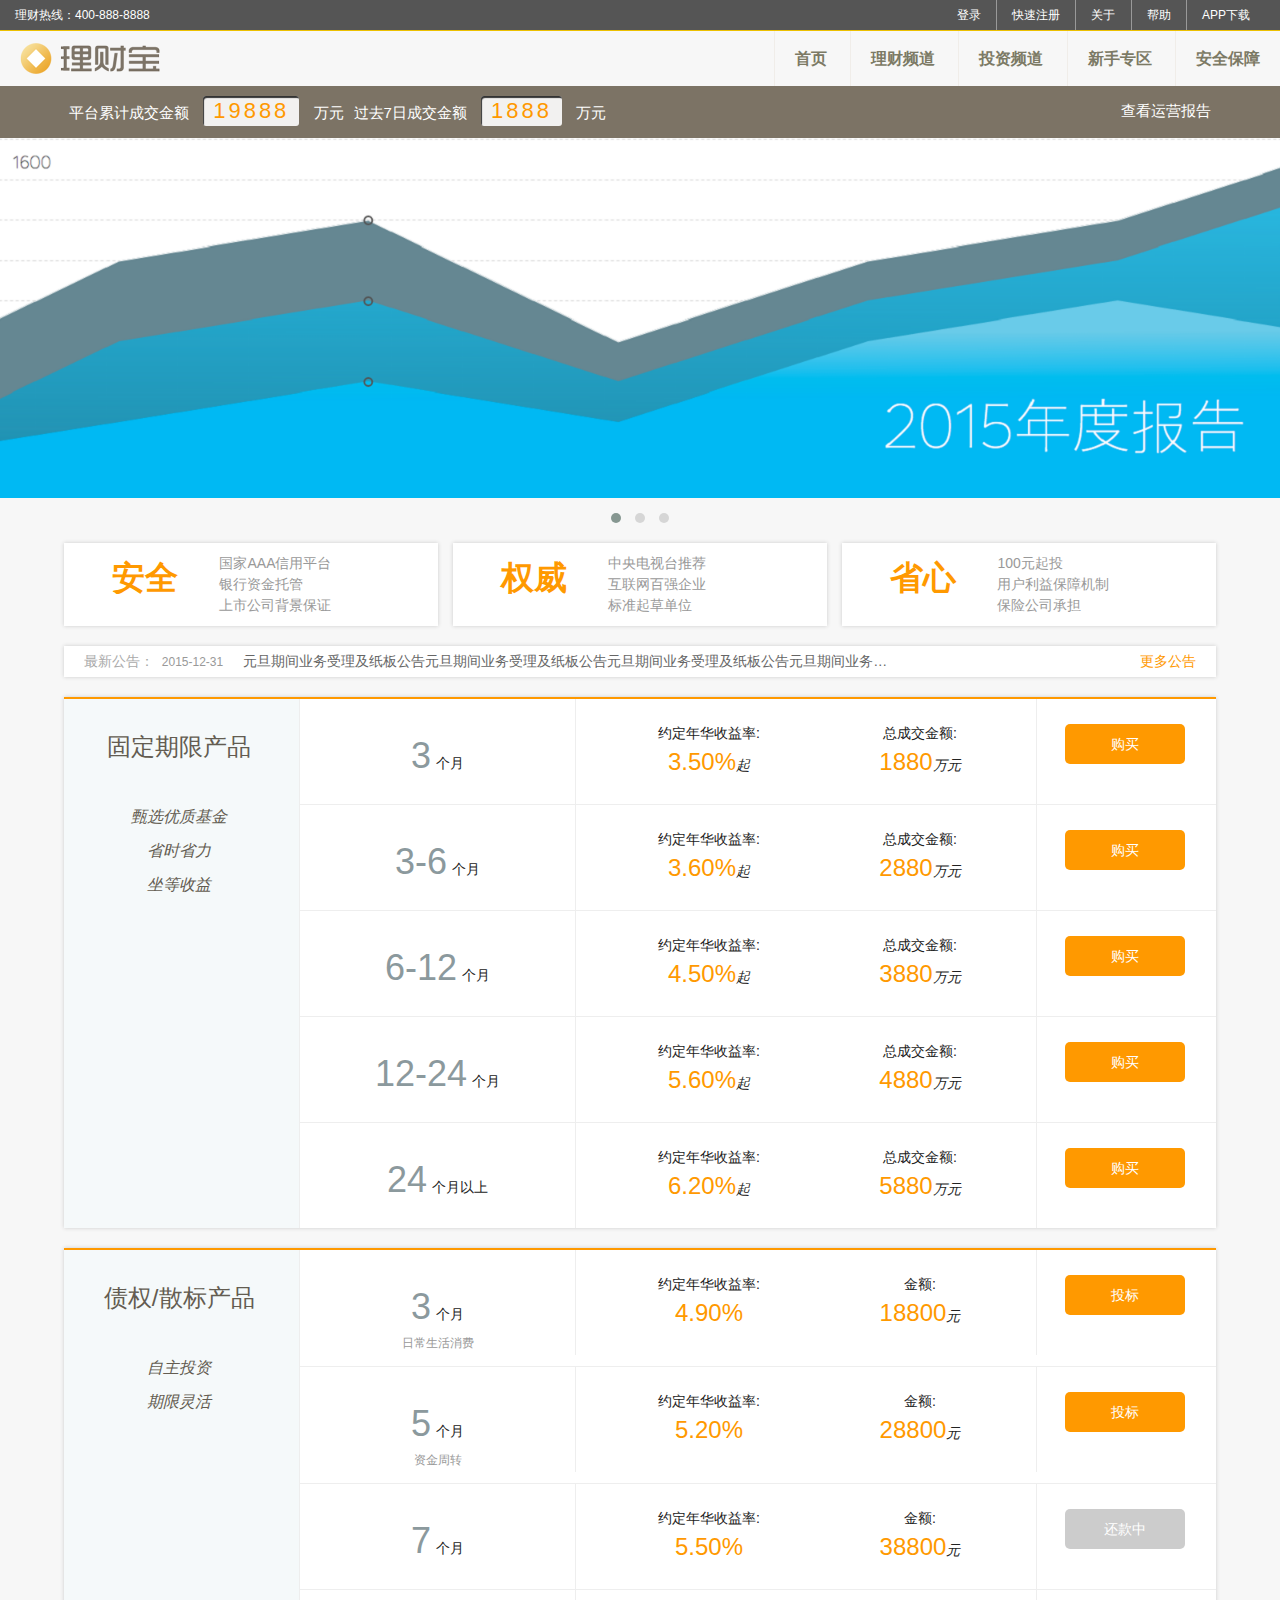
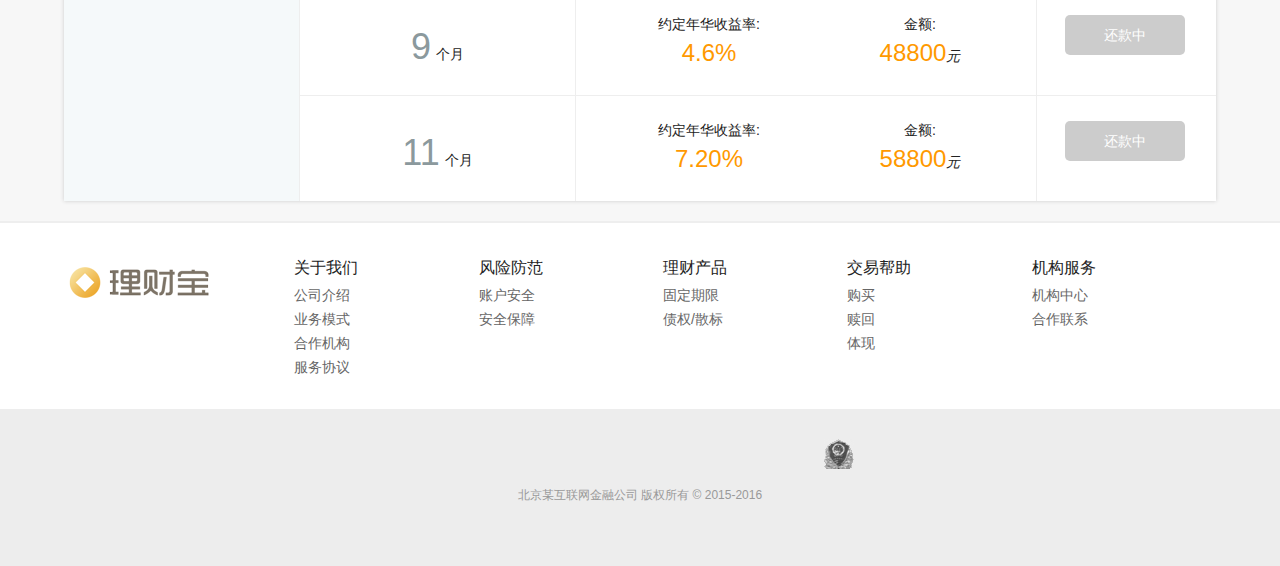
<file: index.html>
<!DOCTYPE html>
<html lang="en">
<head>
    <meta charset="UTF-8">
    <meta http-equiv="x-ua-compatible" content="ie=edge">
    <title>理财宝 首页</title>
    <meta name="viewport" content="width=device-width,initial-scale=1">
    <!--<link rel="stylesheet" href="src/css/resets.css">-->
    <!--normalize比resizes好-->
    <link rel="stylesheet" href="css/normalize.css">
    <link rel="stylesheet" href="js/vender/owl.carousel/assets/owl.carousel.css">
    <link rel="stylesheet" href="js/vender/owl.carousel/assets/owl.theme.default.css">
    <link rel="stylesheet" href="css/main.css">
</head>
<body>

<!--[if lte ie8]>
<p class="browserupdate">您的浏览器版本太低，请点击<a href="http://browerhappy.com">这里</a>进行更新以获得更好的用户体验</p>
<![endif]-->

<header>

    <nav class="top">
        <span class="tel">理财热线：400-888-8888</span>
        <ul>
            <li><a href="#">登录</a></li>
            <li><a href="#">快速注册</a></li>
            <li><a href="#">关于</a></li>
            <li><a href="#">帮助</a></li>
            <li><a href="#">APP下载</a></li>
        </ul>
    </nav>
    <nav class="main">
        <a href="#" class="brand"><img src='img/logo@1x.png' alt="回到首页"></a>
        <ul>
            <li><a href="#">首页</a></li>
            <li><a href="#">理财频道</a></li>
            <li><a href="#">投资频道</a></li>
            <li><a href="#">新手专区</a></li>
            <li><a href="#">安全保障</a></li>
        </ul>
    </nav>
</header>

<main class="container">

    <section class="transaction">
        <div class="trans-content clearfix">

            <div class="trans-data">
                <span>平台累计成交金额</span>
                <span class="trans-money">19888</span>
                <span>万元</span>
            </div>
            <div class="trans-data">
                <span>过去7日成交金额</span>
                <span class="trans-money">1888</span>
                <span>万元</span>
            </div>
            <div class="trans-report">
                <a href="#">查看运营报告</a>
            </div>
        </div>
    </section>

<!--广告-->
    <section class="ad">
        <div id="owl-example" class="owl-carousel owl-theme">
            <div class="item">
                <picture>
                    <source srcset="img/ad001-l.png" media="(min-width:800px)"/>
                    <source srcset="img/ad001-m.png" media="(min-width:480px)"/>

                    <img srcset="img/ad001.png" alt="2015年度报告">
                </picture>
            </div>
            <div class="item">
                <picture>
                    <source srcset="img/ad002-l.png" media="(min-width:800px)"/>
                    <source srcset="img/ad002-m.png" media="(min-width:480px)"/>

                    <img srcset="img/ad002.png" alt="新年红包">
                </picture>
            </div>
            <div class="item">
                <picture>
                    <source srcset="img/ad003-l.png" media="(min-width:800px)"/>
                    <source srcset="img/ad003-m.png" media="(min-width:480px)"/>
                    <img srcset="img/ad003.png" alt="新手秘籍">
                </picture>

            </div>
        </div>
    </section>

    <section class="feature">
        <div class="item">
            <h3>安全</h3>
            <p>国家AAA信用平台<br>银行资金托管<br>上市公司背景保证</p>
        </div>
        <div class="item">
            <h3>权威</h3>
            <p>中央电视台推荐<br>互联网百强企业<br>标准起草单位</p>
        </div>
        <div class="item">
            <h3>省心</h3>
            <p>100元起投<br>用户利益保障机制<br>保险公司承担</p>
        </div>
    </section>

    <section class="notice clearfix">
        <a href="#"><span>2015-12-31</span>元旦期间业务受理及纸板公告元旦期间业务受理及纸板公告元旦期间业务受理及纸板公告元旦期间业务受理及纸板公告元旦期间业务受理及纸板公告元旦期间业务受理及纸板公告元旦期间业务受理及纸板公告元旦期间业务受理及纸板公告元旦期间业务受理及纸板公告</a>
        <a href="#" class="more">更多公告</a>
    </section>

    <section class="product clearfix">
        <h2>
            固定期限产品
            <em>甄选优质基金</em>
            <em>省时省力</em>
            <em>坐等收益</em>
        </h2>
        <div class="product-content">
            <div class="item clearfix">
                <h3><em>3</em>个月</h3>
                <div class="info">
                    <p>约定年华收益率:<br/><span class="year-rate">3.50% </span><i>起</i></p>
                    <p>总成交金额:<br/><span class="money">1880 </span><i>万元</i></p>
                </div>
                <div class="buy">
                    <a href="#">购买</a>
                </div>
            </div>
            <div class="item clearfix">
                <h3><em>3-6</em>个月</h3>
                <div class="info">
                    <p>约定年华收益率:<br/><span class="year-rate">3.60% </span><i>起</i></p>
                    <p>总成交金额:<br/><span class="money">2880 </span><i>万元</i></p>
                </div>
                <div class="buy">
                    <a href="#">购买</a>
                </div>
            </div>
            <div class="item clearfix">
                <h3><em>6-12</em>个月</h3>
                <div class="info">
                    <p>约定年华收益率:<br/><span class="year-rate">4.50% </span><i>起</i></p>
                    <p>总成交金额:<br/><span class="money">3880 </span><i>万元</i></p>
                </div>
                <div class="buy">
                    <a href="#">购买</a>
                </div>
            </div>
            <div class="item clearfix">
                <h3><em>12-24</em>个月</h3>
                <div class="info">
                    <p>约定年华收益率:<br/><span class="year-rate">5.60% </span><i>起</i></p>
                    <p>总成交金额:<br/><span class="money">4880 </span><i>万元</i></p>
                </div>
                <div class="buy">
                    <a href="#">购买</a>
                </div>
            </div>
            <div class="item clearfix">
                <h3><em>24</em>个月以上</h3>
                <div class="info">
                    <p>约定年华收益率:<br/><span class="year-rate">6.20% </span><i>起</i></p>
                    <p>总成交金额:<br/><span class="money">5880 </span><i>万元</i></p>
                </div>
                <div class="buy">
                    <a href="#">购买</a>
                </div>
            </div>
        </div>
    </section>

    <section class="product clearfix">
        <h2>
            债权/散标产品
            <em>自主投资</em>
            <em>期限灵活</em>
        </h2>
        <div class="product-content">
            <div class="item clearfix">
                <h3><em>3</em>个月 <i>日常生活消费</i></h3>
                <div class="info">
                    <p>约定年华收益率:<br/><span class="year-rate">4.90% </span></p>
                    <p>金额:<br/><span class="money">18800 </span><i>元</i></p>
                </div>
                <div class="buy">
                    <a href="#">投标</a>
                </div>
            </div>
            <div class="item clearfix">
                <h3><em>5</em>个月 <i>资金周转</i></h3>
                <div class="info">
                    <p>约定年华收益率:<br/><span class="year-rate">5.20% </span></p>
                    <p>金额:<br/><span class="money">28800 </span><i>元</i></p>
                </div>
                <div class="buy">
                    <a href="#">投标</a>
                </div>
            </div>
            <div class="item clearfix">
                <h3><em>7</em>个月</h3>
                <div class="info">
                    <p>约定年华收益率:<br/><span class="year-rate">5.50% </span></p>
                    <p>金额:<br/><span class="money">38800 </span><i>元</i></p>
                </div>
                <div class="buy">
                    <a href="#" class="disabled">还款中</a>
                </div>
            </div>
            <div class="item clearfix">
                <h3><em>9</em>个月</h3>
                <div class="info">
                    <p>约定年华收益率:<br/><span class="year-rate">4.6% </span></p>
                    <p>金额:<br/><span class="money">48800 </span><i>元</i></p>
                </div>
                <div class="buy">
                    <a href="#" class="disabled">还款中</a>
                </div>
            </div>
            <div class="item clearfix">
                <h3><em>11</em>个月</h3>
                <div class="info">
                    <p>约定年华收益率:<br/><span class="year-rate">7.20% </span></p>
                    <p>金额:<br/><span class="money">58800 </span><i>元</i></p>
                </div>
                <div class="buy">
                    <a href="#" class="disabled">还款中</a>
                </div>
            </div>
        </div>
    </section>

    <section class="footer">
        <div class="footer-content clearfix">
            <p class="brand "></p>
            <ul>
                <li class="title">关于我们</li>
                <li><a href="#">公司介绍</a></li>
                <li><a href="#">业务模式</a></li>
                <li><a href="#">合作机构</a></li>
                <li><a href="#">服务协议</a></li>
            </ul>
            <ul>
                <li class="title">风险防范</li>
                <li><a href="#">账户安全</a></li>
                <li><a href="#">安全保障</a></li>
            </ul>
            <ul>
                <li class="title">理财产品</li>
                <li><a href="#">固定期限</a></li>
                <li><a href="#">债权/散标</a></li>
            </ul>
            <ul>
                <li class="title">交易帮助</li>
                <li><a href="#">购买</a></li>
                <li><a href="#">赎回</a></li>
                <li><a href="#">体现</a></li>
            </ul>
            <ul>
                <li class="title">机构服务</li>
                <li><a href="#">机构中心</a></li>
                <li><a href="#">合作联系</a></li>
            </ul>
        </div>
    </section>

</main>

<footer>

    <ul>
        <li><span class="icon icon-zfywxk">支付业务许可证</span></li>
        <li><span class="icon icon-pcirk">PCI认证</span></li>
        <li><span class="icon icon-visayz">Visa验证</span></li>
        <li><span class="icon icon-vsjmfw">VerSign加密服务</span></li>
        <li><span class="icon icon-wlgs">网络工商</span></li>
        <li><span class="icon icon-rzcx">电子商务协会认证诚信网</span></li>
        <li><span class="icon icon-gs">北京工商</span></li>
    </ul>
    <p>北京某互联网金融公司 版权所有 © 2015-2016</p>
</footer>


<script src="js/vender/jquery-3.1.1.min.js"></script>
<script src="js/vender/owl.carousel/owl.carousel.min.js"></script>
<!--引入该库  可以解决picture的兼容问题-->
<script src="js/vender/picturefill.min.js"></script>

<script src="js/main.js"></script>
<!--<script src="js/response.js"></script>-->
</body>
</html>
</file>
<file: css/main.css>
/*默认样式*/
html{
    font-size: 62.5%;
    color: #222;
}

/*设置被选中文字的样式*/
::selection{
    background-color: #FF6033;
    text-shadow: none;
}

ul{
    margin:0;
    padding:0;
}

li{
    list-style:none;
}

/*工具样式*/

/*在父元素中居中显示*/
.center-block{
    display: block;
    margin-right:auto;
    margin-left:auto;
}

.pull-right{
    float:right !important;
}

.pull-left{
    float:left !important;
}

.text-right{
    text-align: right !important;
}

.text-left{
    text-align: left !important;
}

.text-center{
    text-align:center !important;
}

.hide{
    display: none !important;
}

.show{
    display: block !important;
}

/*invisiblity隐藏之后占空间*/
.invisible{
    visibility: hidden;
}

.text-hide{
    font:0/0 a;    /*a是字体样式*/
    color:transparent;
    text-shadow: none;
    background-color: transparent;
    border:0;

}

.clearfix:before,.clearfix::after{
    content: ' ';
    display: table;
}

.clearfix:after{
    
    clear:both;
}


/*浏览器更新提示*/
.browserupdate{
    margin:0;
    padding: 1rem;
    background-color: #ccc;
}


/*自定义页面样式*/
body{
    font-size:1.2rem;
              /*12px*/
    line-height:1.5;
           /*便于阅读*/
    background-color: #F7F7F7;
}

a{
    color:#666;
    text-decoration: none;
}

a:hover ,a:active{
    color:#0ae;
    text-decoration: underline;
}

/*网站头部*/
header{
    width:100%;
}

header .top{
    line-height: 3rem;
    padding:0 1.5rem;
    color:#fff;
    background-color: #555;
    border-bottom: 1px #ecc000 solid;
}

header .top .tel{
    float:left;
}

header .top ul{
    text-align: right;
    /*font-size:0;*/
}

header .top ul li{
    display: inline-block;
    /*background-color: red;*/
    /*font-size:1.2rem;*/
}

/*选择第一个li之后的每一个li*/
header .top ul li + li{
    border-left:1px solid #999;
    margin-left:-3px;
}

header .top ul li a{
    display:inline-block;
    padding: 0 1.5rem;
    color:#fff;
}

header .main {
    padding:0;
}

header .main .brand{
    float:left;
    padding:1rem 1.5rem 0;
}

header .main ul{
    text-align: right;
}

header .main ul li {
    display: inline-block;
    border-left: 1px solid #f0ede9;
}

header .main ul li a{
    display: inline-block;
    padding:0 2rem;
    line-height:5.5rem;
    font-size:1.6rem;
    font-weight:bold;
    color:#7c7a65;
    text-decoration: none;
}

header .main ul li a:hover,
header .main ul li a:active,
header .main ul li a.active{
    color:#ffb300;
    background-color: #f8f6f1;
}

/*~~~~~~~~~~~~~~~~~~~头部响应式~~~~~~~~~~~~~~~~~~~*/
/*<=50*16(800)px*/
@media only screen and (max-width:50em){
    header .top ul li a{
        padding: 0 0.8rem;

    }
}
/*481~800px*/
@media only screen and (min-width:30.0625em) and (max-width:50em){

}
/*<=481px*/
@media only screen and (max-width:30em){
    header .top .tel,
    header .top ul li:nth-child(3),
    header .top ul li:nth-child(4){
        display: none;
    }
}


/*<=50*16(800)px*/
@media only screen and (max-width:50em){
    header .main .brand {
        display: block;
        float:none;
        margin:1.5rem auto 0.5rem;
        text-align: center;

    }

    header .main ul{
        text-align: center;
    }

    header .main ul li {
        border:none;
    }

    header .main ul li a {
        padding:0 1rem;
    }
}
/*481~800px*/
@media only screen and (min-width:30.0625em) and (max-width:50em){

}
/*<=481px*/
@media only screen and (max-width:30em){
    header .main ul li {
        line-height: 3rem;
    }

    header .main ul li:first-child {
        display: none;
    }

    header .main ul li a {
        font-weight: normal;
        padding: 0 0.5rem;
    }
}



/*网站主要内容*/
.container{
    width:100%;
}

.transaction{
    width:100%;
    background-color: #7c7365;
}

.trans-content{
    margin:0 auto;
    max-width:90%;
    font-size:1.5rem;
}

.trans-data {
    float: left;
    padding: 1rem .5rem;
    text-align: left;
}

.trans-data span {
    display: inline-block;
    line-height: 3rem;
    color: #fff;
}

.trans-data span.trans-money {
    font-size: 2.2rem;
    color: #ff9900;
    letter-spacing: 3px;
    margin: 0 1rem;
    padding: 0 1rem;
    border-radius: 3px;
    background-color: rgba(255, 255, 255, 0.9);
    box-shadow: 1px 2px 1px #333 inset;
}

.trans-report {
    text-align: right;
}

.trans-report a {
    display: inline-block;
    padding: 1rem .5rem;
    line-height: 3rem;
    color: #fff;
}

/*<=50*16(800)px*/
@media only screen and (max-width:50em){
    .trans-data {
        padding:1.2rem 0.2rem;
    }
    .trans-data span {
        font-size: 1rem;
    }

    .trans-data span.trans-money {
        font-size: 1.3rem;
        margin:0;
        padding:0;
        letter-spacing: 0;
        box-shadow: none;
        background-color: transparent;
    }

    .trans-report a {
        font-size:1rem;
    }
}
/*481~800px*/
@media only screen and (min-width:30.0625em) and (max-width:50em){

}
/*<=481px*/
@media only screen and (max-width:30em){
    .transaction {
        padding:0.5rem 0;
    }

    .trans-data{
        padding: 0.5rem;
    }

    .trans-data,.trans-report {
        float:none;
        text-align: center;
    }

    .trans-data ,.trans-report a {
        padding:0;
    }
}


.ad{

}




.feature{
    width:90%;
    /*display: table;*/
    margin: 1rem auto 2rem;
    font-size:0;

}

.feature .item{
    display: inline-block;
    width:calc(33.333333333% - 1rem);
    box-sizing: border-box;
    padding: 1rem;
    font-size: 1.4rem;
    background-color: #fff;
    box-shadow: 0 0 4px #ccc;

}

.feature .item + .item{
    margin-left: 1.5rem;
}


.feature .item h3{
    display: inline-block;
    width: 40%;
    margin: 0;
    padding: 0;
    font-size: 3.3rem;
    vertical-align: top;
    color: #ff9900;
    text-align: center;

}

.feature .item p{
    display: inline-block;
    width: 55%;
    margin: 0;
    padding: 0;
    color: #999;
}



/*响应式*/
@media only screen and (max-width:800px){
    .feature .item h3,
    .feature .item p {
        display: block;
        text-align: center;
        width: 100%;
        font-size: 2.5rem;
    }


    .feature .item p {
        font-size: 1.2rem;
    }
}

@media only screen and (max-width:480px){
    .feature {
        width: 96%;
        margin: 1rem auto;
    }

    .feature .item {
        display: block;
        width: auto;
    }

    .feature .item + .item {
        margin: 1rem 0 0;
    }
}



.notice {
    width: 90%;
    background-color: #fff;
    margin:2rem auto;
    font-size: 1.4rem;
    line-height: 3rem;
    box-shadow: 0 0 4px #ccc;

}

.notice a {
    display: inline-block;
    margin-left: 2rem;
    text-decoration: none;
}

.notice a:first-child {
    float: left;
    width: 70%;
    text-overflow: ellipsis; /*结尾省略号*/
    overflow: hidden; /*隐藏滚到条*/
    white-space: nowrap; /*阻止换行*/
}

.notice a:first-child::before {
    content: '最新公告：\00a0\00a0'; /*空格*/
    color: #aaa;
}

.notice a span {
    color: #999;
    font-size: 1.2rem;
    margin-right: 2rem;
}

.notice a.more {
    float: right;
    width: 4em;
    margin-right: 2rem;
    color: #ff9900;

}
/*-----------------------notice-----------------------*/
@media only screen and (max-width: 31em) {
    .notice {
        width: 96%;
        font-size: 1rem;
    }

    .notice a {
        margin-left: 1rem;
    }

    .notice a span{
        font-size: 1rem;
        margin-right: 1rem
    }

    .notice a.more {
        margin-right: 1rem;
    }
}


/*产品*/
.product {
    width: 90%;
    background-color: #f5f9fa;
    font-size: 1.4rem;
    border-top: 2px solid #ff9900;
    box-shadow: 0 0 4px #ccc;
    margin: 2rem auto;

}

.product h2 {
    float: left;
    width: 20%;
    margin-top: 3rem;
    text-align: center;
    font-size: 2.4rem;
    font-weight: normal;
    color: #635c51;

}

.product h2 em {
    display: block;
    margin-top: 1rem;
    font-size: 1.6rem;
}

.product h2 em:first-child {
    margin-top: 4rem;
}

.product .product-content {
    float: right;
    width: 79.5%;
    border-left: 1px solid #eee;
    background-color: #fff;
}

.product .product-content .item {
    /*width: 100%;*/
}

.product .product-content .item + .item {
    border-top: 1px solid #eee;
}

.product .product-content .item h3 {
    margin-top: 3rem;
    padding: 0;
    float: left;
    width: 30%;
    font-size: 1.4rem;
    font-weight: normal;
    text-align: center;
}

.product .product-content .item h3 em {
    margin-right: 0.5rem;
    font-size: 3.6rem;
    font-style: normal;
    color: #8b999d;
}

.product .product-content .item h3 i {
    display: block;
    font-size: 1.2rem;
    font-style: normal;
    color: #999;
}

.product .product-content .item .info {
    float: left;
    width: 48%;
    padding: 1rem;
    border-left: 1px solid #eee;
    border-right: 1px solid #eee;
    font-size: 1.4rem;
}

.product .product-content .item .info p {
    float: left;
    display: inline-block;
    text-align: center;
    width: 56%;
}

.product .product-content .item .info p:last-child {
    width: 40%;
}

.product .product-content .item .info p span {
    display: inline-block;
    font-size: 2.4rem;
    color: #ff9900;
}

.product .product-content .item .info p span i {
    font-size: 1.2rem;
    font-style: normal;
    color: #999;
}

.product .product-content .item .buy {
    float: left;
    box-sizing: border-box;
    width: calc(22% - 2.4rem);
    padding: 1rem;
}

.product .product-content .item .buy a {
    display: block;
    width: 90%;
    margin: 1.5rem auto;
    max-width: 12rem;

    line-height: 4rem;
    text-align: center;
    text-decoration: none;
    color: #fff;
    background-color: #ff9900;
    border-radius: .5rem;
}

.product .product-content .item .buy a:hover,
.product .product-content .item .buy a:active {
    background-color: #ffc468;
}

.product .product-content .item .buy a.disabled {
    background-color: #ccc !important;
    cursor: not-allowed;
}

@media only screen and (max-width:51em){
    .product h2,
    .product .product-content {
        width: 100%;
        float: none;
    }

    .product h2 {
        margin-top: 1.5rem;
        font-size: 2.2rem;
    }

    .product h2 em {
        display: inline-block;
        font-size: 1.5rem;
    }

    .product h2 em:first-child {
        margin-top: 0;
    }

    .product .product-content .item h3 {
        margin-bottom: 0;
    }
    .product .product-content .item h3 em {
        font-size: 2.4rem;
    }

    .product .product-content .item .info {
        padding: 1rem 1rem 0;
        font-size: 1.4rem;
    }

    .product .product-content .item .info p span {
        font-size: 2rem;
    }

    .product .product-content .item .buy a {
        margin: .5rem auto;
    }

}

@media only screen and (min-width:30.0625em) and (max-width: 50em){

}

@media only screen and (max-width:30em){

    .product {
        width: 96%;
    }
    .product h2 em:first-child:before { /*清除浮动*/
        content: "";
        display: table;
    }

    .product .product-content .item .info {
        float: right;
        width: 70%;
        padding: 1rem 0;
        border: none;
    }

    .product .product-content .item h3 em {
        font-size: 2rem;
        margin-right: 0;
    }

    .product .product-content .item .info p span {
        font-size: 1em;
    }

    .product .product-content .item .buy {
        clear: both;
        float: none;
        width: 100%;
        padding: 1rem 0 2rem;
    }

    .product .product-content .item .buy a {
        max-width: 26rem;
        margin-top: 0;
    }
}


.footer {
    padding: 3rem 0;
    background-color: #fff;
    border-top: 2px solid #eee;
}

.footer-content {
    width: 90%;
    margin: 0 auto;
}

.footer-content .brand {
    float: left;
    display: block;
    /*-webkit-filter: grayscale(100%); !*灰色背景图*!*/
    /*filter: grayscale(100%);*/
    filter:;
    width: 20%;
    height: 35px;
    background: url("../img/logo@1x.png") no-repeat;
    background-size: 150px 35px;
}

.footer-content ul {
    float: left;
    width: 16%;
}


.footer-content ul li {
    font-size: 1.4rem;
    line-height: 2.4rem;
}

.footer-content ul li.title {
    font-size: 1.6rem;
    line-height: 3rem;
}

/*---------------------------.footer-------------------------*/
@media only screen and (max-width: 800px) {
    .footer-content .brand {
        display: none;
    }

    .footer-content {
        box-sizing: border-box;
        padding: 0 1.5rem;

    }

    .footer-content ul {
        width: 20%;
    }

    .footer-content ul li.title {
        font-size: 1.5rem;
    }

    .footer-content ul li {
        font-size: 1.3rem;
    }
}

@media only screen and (max-width: 480px) {
    .footer-content {
        width: 96%;
    }

    .footer-content ul li.title {
        font-size: 1.3rem;
    }

    .footer-content ul li {
        font-size: 1.2rem;
    }
}




footer{
    width:100%;
    padding: 3rem 0 5rem;
    background-color: #ededed;
}

footer ul{
    text-align:center;
}

footer ul li{
    display: inline-block;
}

footer ul li .icon{
    display:inline-block;
    text-indent: -999rem;
    margin-right:1.5rem;
    background: url(https://i.alipayobjects.com/e/201307/jebmKcbrh.png) no-repeat;
    background-size: 466px 447px;
    overflow:hidden;
}

footer ul li .icon-zfywxk{
    width:38px;
    height:27px;
    background-position: -369px -45px;
}

footer ul li .icon-pcirk{
    width:78px;
    height:27px;
    background-position: -110px -96px;
}

footer ul li .icon-visayz {
    width: 36px;
    height: 27px;
    background-position: -426px -90px;
}

footer ul li .icon-vsjmfw {
    width: 63px;
    height: 27px;
    margin-right: 13px;
    background-position: -401px -186px;
}

footer ul li .icon-wlgc {
    width: 22px;
    height: 27px;
    background-position: -48px -48px;
}

footer ul li .icon-rzcx {
    width: 75px;
    height: 27px;
    background-position: 0 -320px;
}

footer ul li .icon-gs {
    width: 30px;
    height: 30px;
    margin-right: 0;
    background: url(../img/cert2.png) no-repeat;
    background-size: 30px;
}

footer p {
    text-align: center;
    color: #999;
}


@media only screen and (max-width: 31em) {

    footer ul li .icon {
        margin:0;
    }
}
</file>
